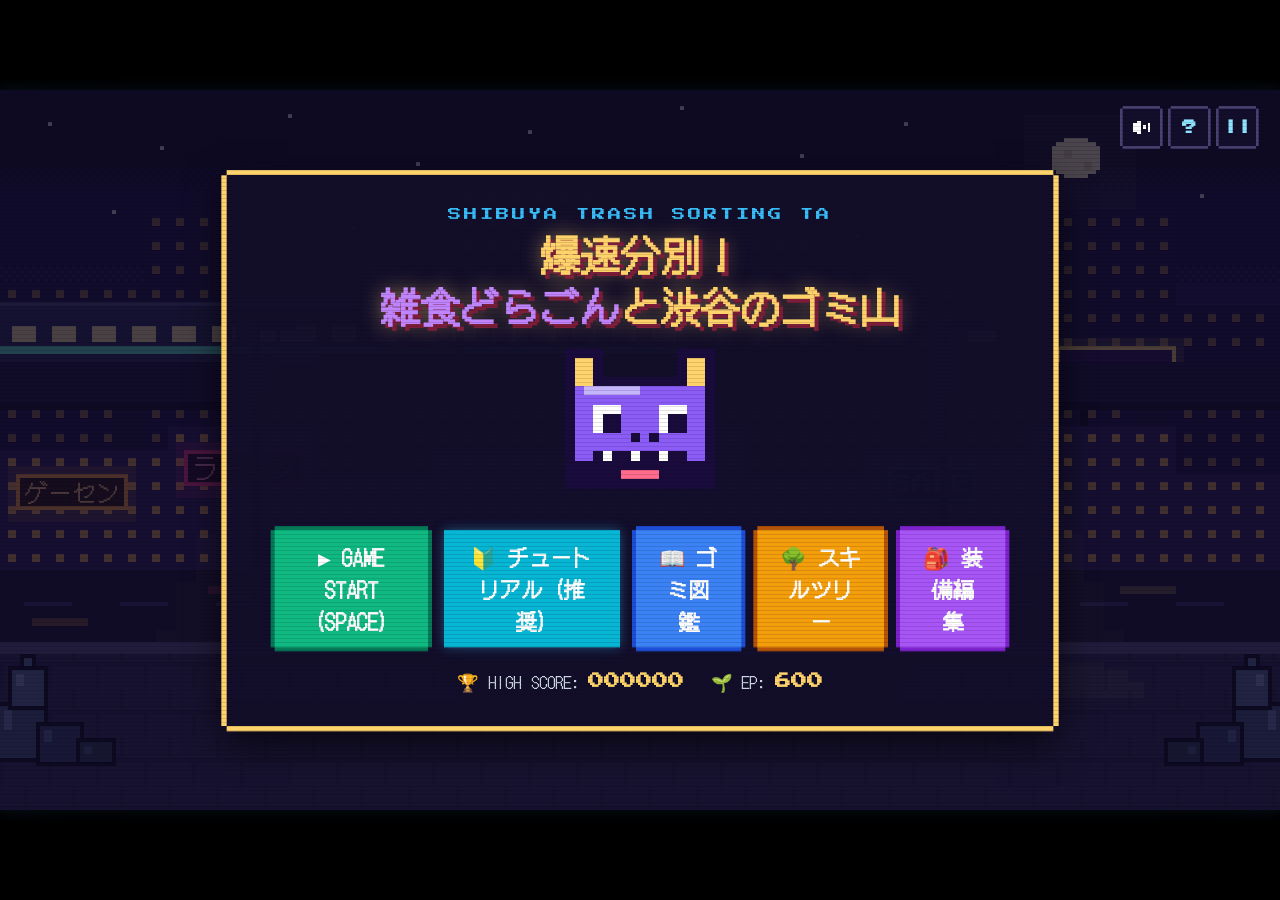
<file: index.html>
<!doctype html>
<html lang="ja">
<head>
  <meta charset="utf-8">
  <meta name="viewport" content="width=device-width, initial-scale=1.0, maximum-scale=1.0, user-scalable=no">
  <title>爆速分別！雑食どらごんと渋谷のゴミ山 - SHIBUYA GOMI TA</title>
  <link rel="preconnect" href="https://fonts.googleapis.com">
  <link rel="preconnect" href="https://fonts.gstatic.com" crossorigin>
  <link href="https://fonts.googleapis.com/css2?family=DotGothic16&family=Press+Start+2P&display=swap" rel="stylesheet">
  <link rel="stylesheet" href="style.css?v=20261114_score_cd">
  <link rel="stylesheet" href="zukan_extra.css?v=20261114_score_cd">
</head>
<body>
  <div id="game-wrapper">
    <div id="game-cabinet">
      <!-- 1. 背景SVG（Wide.dc.htmlの渋谷夜景・高架電車・ネオン看板） -->
      <svg id="city-bg" viewBox="0 0 320 180" shape-rendering="crispEdges" aria-hidden="true">
        <defs>
          <pattern id="winB" width="6" height="6" patternUnits="userSpaceOnUse"><rect x="2" y="2" width="2" height="2" fill="#f2c14e" opacity="0.5"/></pattern>
          <pattern id="winF" width="6" height="6" patternUnits="userSpaceOnUse"><rect x="2" y="2" width="2" height="2" fill="#ffb454" opacity="0.85"/></pattern>
          <pattern id="winT" width="10" height="14" patternUnits="userSpaceOnUse"><rect x="3" y="3" width="6" height="4" fill="#ffe9a8"/></pattern>
          <pattern id="brick" width="12" height="12" patternUnits="userSpaceOnUse">
            <rect x="0" y="11" width="12" height="1" fill="#2a2446"/><rect x="0" y="0" width="1" height="6" fill="#2a2446"/><rect x="6" y="6" width="1" height="6" fill="#2a2446"/>
          </pattern>
          <pattern id="d1" width="2" height="2" patternUnits="userSpaceOnUse"><rect x="0" y="0" width="1" height="1" fill="#17103a"/><rect x="1" y="1" width="1" height="1" fill="#17103a"/></pattern>
          <pattern id="d2" width="2" height="2" patternUnits="userSpaceOnUse"><rect x="0" y="0" width="1" height="1" fill="#231650"/><rect x="1" y="1" width="1" height="1" fill="#231650"/></pattern>
          <pattern id="d3" width="2" height="2" patternUnits="userSpaceOnUse"><rect x="0" y="0" width="1" height="1" fill="#3a1c5c"/><rect x="1" y="1" width="1" height="1" fill="#3a1c5c"/></pattern>
          <pattern id="d4" width="2" height="2" patternUnits="userSpaceOnUse"><rect x="0" y="0" width="1" height="1" fill="#5e2a66"/><rect x="1" y="1" width="1" height="1" fill="#5e2a66"/></pattern>
          <pattern id="d5" width="2" height="2" patternUnits="userSpaceOnUse"><rect x="0" y="0" width="1" height="1" fill="#8c3a68"/><rect x="1" y="1" width="1" height="1" fill="#8c3a68"/></pattern>
          <g id="pile">
            <rect x="-1" y="189" width="13" height="15" fill="#0a0818"/>
            <rect x="0" y="190" width="11" height="13" fill="#44577d"/><rect x="1" y="191" width="2" height="5" fill="#6b83b3"/>
            <rect x="4" y="187" width="3" height="3" fill="#0a0818"/><rect x="5" y="188" width="1" height="2" fill="#44577d"/>
            <rect x="9" y="194" width="12" height="11" fill="#0a0818"/>
            <rect x="10" y="195" width="10" height="9" fill="#36456a"/><rect x="11" y="196" width="2" height="3" fill="#566d9c"/>
            <rect x="2" y="180" width="10" height="11" fill="#0a0818"/>
            <rect x="3" y="181" width="8" height="9" fill="#5a6fa0"/><rect x="4" y="182" width="2" height="3" fill="#8aa0cf"/>
            <rect x="5" y="177" width="4" height="4" fill="#0a0818"/><rect x="6" y="178" width="2" height="2" fill="#5a6fa0"/>
            <rect x="19" y="198" width="10" height="7" fill="#0a0818"/>
            <rect x="20" y="199" width="8" height="5" fill="#2f3b58"/><rect x="21" y="200" width="2" height="2" fill="#4a5c85"/>
          </g>
          <g id="lamp">
            <rect x="-1" y="60" width="2" height="81" fill="#0a0818"/>
            <rect x="-1" y="58" width="11" height="2" fill="#0a0818"/>
            <rect x="6" y="60" width="7" height="3" fill="#ffe9a8"/>
            <g fill="#ffe9a8" opacity="0.06">
              <rect x="5" y="63" width="10" height="12"/><rect x="0" y="75" width="20" height="12"/><rect x="-5" y="87" width="30" height="12"/>
              <rect x="-10" y="99" width="40" height="12"/><rect x="-15" y="111" width="50" height="12"/><rect x="-20" y="123" width="60" height="12"/>
              <rect x="-25" y="135" width="70" height="6"/>
            </g>
          </g>
          <g id="pool">
            <g fill="#ffe9a8" opacity="0.09"><rect x="-10" y="143" width="40" height="2"/><rect x="-16" y="145" width="52" height="3"/><rect x="-20" y="148" width="60" height="4"/></g>
          </g>
        </defs>

        <!-- 空 -->
        <rect x="0" y="0" width="320" height="24" fill="#0e0a24"/>
        <rect x="0" y="20" width="320" height="4" fill="url(#d1)"/>
        <rect x="0" y="24" width="320" height="24" fill="#17103a"/>
        <rect x="0" y="44" width="320" height="4" fill="url(#d2)"/>
        <rect x="0" y="48" width="320" height="24" fill="#231650"/>
        <rect x="0" y="68" width="320" height="4" fill="url(#d3)"/>
        <rect x="0" y="72" width="320" height="24" fill="#3a1c5c"/>
        <rect x="0" y="92" width="320" height="4" fill="url(#d4)"/>
        <rect x="0" y="96" width="320" height="14" fill="#5e2a66"/>
        <rect x="0" y="106" width="320" height="4" fill="url(#d5)"/>
        <rect x="0" y="110" width="320" height="12" fill="#8c3a68"/>
        <!-- 雲 -->
        <g fill="#c4507a" opacity="0.45">
          <rect x="20" y="100" width="46" height="2"/><rect x="30" y="102" width="30" height="2"/>
          <rect x="150" y="96" width="60" height="2"/><rect x="166" y="98" width="34" height="2"/>
          <rect x="250" y="102" width="44" height="2"/>
        </g>
        <!-- 星 -->
        <g fill="#ffffff" opacity="0.85">
          <rect x="12" y="8" width="1" height="1"/><rect x="40" y="14" width="1" height="1"/><rect x="72" y="6" width="1" height="1"/>
          <rect x="104" y="18" width="1" height="1"/><rect x="132" y="10" width="1" height="1"/><rect x="170" y="4" width="1" height="1"/>
          <rect x="200" y="16" width="1" height="1"/><rect x="226" y="8" width="1" height="1"/><rect x="300" y="26" width="1" height="1"/>
          <rect x="28" y="30" width="1" height="1"/><rect x="88" y="34" width="1" height="1"/><rect x="150" y="30" width="1" height="1"/>
          <rect x="214" y="36" width="1" height="1"/><rect x="262" y="40" width="1" height="1"/><rect x="58" y="44" width="1" height="1"/>
        </g>
        <!-- 月 -->
        <rect x="256" y="6" width="28" height="28" fill="#fff3c4" opacity="0.05"/>
        <g fill="#fff3c4">
          <rect x="266" y="12" width="6" height="1"/><rect x="264" y="13" width="10" height="1"/>
          <rect x="263" y="14" width="12" height="6"/><rect x="264" y="20" width="10" height="1"/><rect x="266" y="21" width="6" height="1"/>
        </g>
        <rect x="266" y="15" width="2" height="2" fill="#e7d9a1"/><rect x="271" y="18" width="2" height="2" fill="#e7d9a1"/>

        <!-- 遠景のビル -->
        <g fill="#1b1340">
          <rect x="0" y="48" width="36" height="72"/><rect x="36" y="30" width="24" height="90"/><rect x="60" y="60" width="30" height="60"/>
          <rect x="90" y="42" width="24" height="78"/><rect x="114" y="24" width="36" height="96"/><rect x="150" y="54" width="30" height="66"/>
          <rect x="180" y="36" width="24" height="84"/><rect x="204" y="48" width="36" height="72"/><rect x="240" y="66" width="24" height="54"/>
          <rect x="264" y="30" width="30" height="90"/><rect x="294" y="54" width="30" height="66"/>
        </g>
        <g fill="url(#winB)">
          <rect x="0" y="48" width="36" height="72"/><rect x="36" y="30" width="24" height="90"/><rect x="60" y="60" width="30" height="60"/>
          <rect x="90" y="42" width="24" height="78"/><rect x="114" y="24" width="36" height="96"/><rect x="150" y="54" width="30" height="66"/>
          <rect x="180" y="36" width="24" height="84"/><rect x="204" y="48" width="36" height="72"/><rect x="240" y="66" width="24" height="54"/>
          <rect x="264" y="30" width="30" height="90"/><rect x="294" y="54" width="30" height="66"/>
        </g>

        <!-- 屋上看板 SHIBUYA -->
        <rect x="270" y="76" width="2" height="8" fill="#0a0818"/><rect x="284" y="76" width="2" height="8" fill="#0a0818"/>
        <rect x="262" y="62" width="34" height="18" fill="#ffd36b" opacity="0.14"/>
        <rect x="264" y="64" width="30" height="13" fill="#ffd36b"/><rect x="265" y="65" width="28" height="11" fill="#2a1250"/>
        <text x="279" y="73.4" text-anchor="middle" font-size="5" fill="#ffd36b" font-family="'Press Start 2P', 'DotGothic16', sans-serif">SHIBUYA</text>

        <!-- 高架線と電車 -->
        <rect x="0" y="68" width="320" height="12" fill="#1a1436"/>
        <rect x="0" y="78" width="320" height="2" fill="#0e0a24"/>
        <rect x="28" y="80" width="8" height="40" fill="#1a1436"/><rect x="92" y="80" width="8" height="40" fill="#1a1436"/>
        <rect x="156" y="80" width="8" height="40" fill="#1a1436"/><rect x="220" y="80" width="8" height="40" fill="#1a1436"/>
        <rect x="284" y="80" width="8" height="40" fill="#1a1436"/>
        <g style="animation:train 18s linear infinite">
          <g fill="#2c2a58">
            <rect x="0" y="54" width="56" height="14"/><rect x="58" y="54" width="56" height="14"/><rect x="116" y="54" width="56" height="14"/>
          </g>
          <g fill="#4a4780"><rect x="0" y="53" width="56" height="1"/><rect x="58" y="53" width="56" height="1"/><rect x="116" y="53" width="56" height="1"/></g>
          <g fill="url(#winT)">
            <rect x="0" y="54" width="56" height="14"/><rect x="58" y="54" width="56" height="14"/><rect x="116" y="54" width="56" height="14"/>
          </g>
          <g fill="#5eead4"><rect x="0" y="64" width="56" height="2"/><rect x="58" y="64" width="56" height="2"/><rect x="116" y="64" width="56" height="2"/></g>
        </g>

        <!-- 近景のビル -->
        <g fill="#2e1f5c">
          <rect x="0" y="90" width="42" height="32"/><rect x="42" y="84" width="36" height="38"/><rect x="78" y="96" width="30" height="26"/>
          <rect x="108" y="90" width="42" height="32"/><rect x="150" y="84" width="36" height="38"/><rect x="186" y="96" width="30" height="26"/>
          <rect x="216" y="90" width="42" height="32"/><rect x="258" y="84" width="36" height="38"/><rect x="294" y="96" width="30" height="26"/>
        </g>
        <g fill="url(#winF)">
          <rect x="0" y="90" width="42" height="32"/><rect x="42" y="84" width="36" height="38"/><rect x="78" y="96" width="30" height="26"/>
          <rect x="108" y="90" width="42" height="32"/><rect x="150" y="84" width="36" height="38"/><rect x="186" y="96" width="30" height="26"/>
          <rect x="216" y="90" width="42" height="32"/><rect x="258" y="84" width="36" height="38"/><rect x="294" y="96" width="30" height="26"/>
        </g>

        <!-- ネオン看板（ゲーセン、ラーメン、24H、SALE） -->
        <rect x="2" y="94" width="32" height="14" fill="#ffa03f" opacity="0.2"/>
        <rect x="4" y="96" width="28" height="9" fill="#ffa03f"/><rect x="5" y="97" width="26" height="7" fill="#2a1408"/>
        <text x="18" y="103" text-anchor="middle" font-size="6" fill="#ffc27a" font-family="'DotGothic16', sans-serif">ゲーセン</text>
        <rect x="44" y="88" width="34" height="14" fill="#ff3d8b" opacity="0.22"/>
        <rect x="46" y="90" width="30" height="9" fill="#ff3d8b"/><rect x="47" y="91" width="28" height="7" fill="#2a0a28"/>
        <text x="61" y="97" text-anchor="middle" font-size="6.5" fill="#ff8fc0" font-family="'DotGothic16', sans-serif">ラーメン</text>
        <rect x="154" y="82" width="22" height="14" fill="#6dff9b" opacity="0.2"/>
        <rect x="156" y="84" width="18" height="9" fill="#6dff9b"/><rect x="157" y="85" width="16" height="7" fill="#06281a"/>
        <text x="165" y="91" text-anchor="middle" font-size="5.5" fill="#6dff9b" font-family="'Press Start 2P', sans-serif">24H</text>
        <rect x="220" y="92" width="26" height="14" fill="#3ff0ff" opacity="0.2"/>
        <rect x="222" y="94" width="22" height="9" fill="#3ff0ff"/><rect x="223" y="95" width="20" height="7" fill="#06242a"/>
        <text x="233" y="101" text-anchor="middle" font-size="5" fill="#3ff0ff" font-family="'Press Start 2P', sans-serif">SALE</text>

        <!-- 道路 -->
        <rect x="0" y="120" width="320" height="18" fill="#181330"/>
        <g fill="#3a3366">
          <rect x="6" y="128" width="12" height="1"/><rect x="30" y="128" width="12" height="1"/><rect x="54" y="128" width="12" height="1"/>
          <rect x="78" y="128" width="12" height="1"/><rect x="102" y="128" width="12" height="1"/><rect x="126" y="128" width="12" height="1"/>
          <rect x="150" y="128" width="12" height="1"/><rect x="174" y="128" width="12" height="1"/><rect x="198" y="128" width="12" height="1"/>
          <rect x="222" y="128" width="12" height="1"/><rect x="246" y="128" width="12" height="1"/><rect x="270" y="128" width="12" height="1"/>
          <rect x="294" y="128" width="12" height="1"/>
        </g>
        <!-- 路面のネオン反射 -->
        <rect x="52" y="124" width="16" height="2" fill="#ff3d8b" opacity="0.4"/><rect x="55" y="126" width="10" height="1" fill="#ff3d8b" opacity="0.25"/>
        <rect x="160" y="124" width="12" height="2" fill="#6dff9b" opacity="0.4"/><rect x="226" y="132" width="14" height="2" fill="#3ff0ff" opacity="0.4"/>
        <rect x="8" y="132" width="14" height="2" fill="#ffa03f" opacity="0.4"/><rect x="104" y="133" width="18" height="2" fill="#ffd36b" opacity="0.3"/>
        <rect x="280" y="124" width="14" height="2" fill="#ffd36b" opacity="0.35"/>

        <!-- 街灯 -->
        <use href="#lamp" transform="translate(64 0)"/>
        <use href="#lamp" transform="translate(236 0)"/>

        <!-- 歩道 -->
        <rect x="0" y="138" width="320" height="3" fill="#5b5380"/>
        <rect x="0" y="141" width="320" height="39" fill="#342d55"/>
        <rect x="0" y="141" width="320" height="39" fill="url(#brick)"/>
        <use href="#pool" transform="translate(74 0)"/>
        <use href="#pool" transform="translate(246 0)"/>

        <!-- ゴミ山 -->
        <use href="#pile" transform="translate(0 -36)"/>
        <use href="#pile" transform="translate(320 -36) scale(-1 1)"/>
      </svg>

      <!-- 走査線（CRTフィルター） -->
      <div class="crt-lines"></div>

      <!-- システム・音声・ヘルプ・ポーズナビ -->
      <div class="top-nav-bar">
        <button id="sound-toggle" class="pixel-icon-btn" title="サウンド切替 [M]">
          <img src="assets/sprites/png/icon_sound@4x.png" alt="音" class="pixel-icon-img">
        </button>
        <button id="help-btn" class="pixel-icon-btn" title="あそびかた [H]">
          <span class="pixel-icon-glyph">?</span>
        </button>
        <button id="pause-btn" class="pixel-icon-btn" title="ポーズ [P / ESC]">
          <span class="pixel-icon-glyph">||</span>
        </button>
      </div>

      <!-- ================= 画面1: タイトル画面 ================= -->
      <div id="title-screen" class="view-screen">
        <div class="title-hero-box">
          <div class="sub-pixel-tag">SHIBUYA TRASH SORTING TA</div>
          <h1 class="main-pixel-logo">爆速分別！<br><span style="color:#c084fc;">雑食どらごん</span>と渋谷のゴミ山</h1>
          <div class="title-dragon-anim">
            <img src="assets/sprites/png/dragon_zasshoku@4x.png" alt="雑食どらごん" class="title-dragon-pixel">
          </div>
          <div class="title-action-buttons">
            <button id="start-btn" class="pixel-btn pixel-btn-green">▶ GAME START (SPACE)</button>
            <button id="tutorial-btn" class="pixel-btn pixel-btn-cyan">🔰 チュートリアル</button>
            <button id="zukan-btn" class="pixel-btn pixel-btn-blue">📖 ゴミ図鑑</button>
            <button id="shop-btn" class="pixel-btn pixel-btn-yellow">🌳 スキルツリー</button>
            <button id="equip-btn" class="pixel-btn pixel-btn-purple">🎒 装備編集</button>
          </div>
          <div class="title-stats-footer">
            <span>🏆 HIGH SCORE: <strong id="title-high-score">000000</strong></span>
            <span>🌱 EP: <strong id="title-points">0</strong></span>
          </div>
        </div>
      </div>

      <!-- ================= 画面2: メインゲーム画面 ================= -->
      <div id="game-screen" class="view-screen hidden">
        <!-- 上部：30ブロックタイマーバー -->
        <div class="timer-blocks-bar" id="timer-blocks-container" aria-label="残り時間">
          <!-- 30個のブロックがJSで生成・点滅 -->
        </div>

        <!-- 左上：ドットライフ -->
        <div class="hud-lives-wrap" id="hud-lives" aria-label="残機">
          <!-- JSでドットハートを生成 -->
        </div>

        <!-- 左上：パッシブスキル・レリック枠（スキルツリーでスロット解放） -->
        <div class="relic-row" id="relic-row">
          <!-- JSで動的生成 -->
        </div>

        <!-- レリック説明ツールチップ（ホバーで表示） -->
        <div id="relic-tooltip" class="relic-tooltip-box hidden">
          <div id="tooltip-title" class="tooltip-title">回収員の腕章</div>
          <div id="tooltip-desc" class="tooltip-desc">コンボ3回ごとにスコア+50。ミスでリセット。</div>
        </div>

        <!-- 中央上：エリア階層表示 -->
        <div class="area-indicator">
          <div class="floor-text" id="floor-text">FLOOR 1 / 5</div>
          <div class="area-name" id="area-name">渋谷センター街</div>
          <div class="area-dots" id="area-dots">
            <div class="area-dot active"></div>
            <div class="area-dot"></div>
            <div class="area-dot"></div>
            <div class="area-dot"></div>
            <div class="area-dot"></div>
          </div>
        </div>

        <!-- 右上：スコア＆NEXTプレビュー -->
        <div class="hud-score-panel">
          <div class="hud-score-row">
            <div class="hud-moon-box" title="渋谷の月">
              <svg viewBox="0 0 10 10" shape-rendering="crispEdges" class="hud-moon-svg">
                <rect x="2" y="1" width="6" height="8" fill="#fff3c4"/>
                <rect x="1" y="2" width="8" height="6" fill="#fff3c4"/>
                <rect x="3" y="3" width="2" height="2" fill="#e7d9a1"/>
              </svg>
            </div>
            <div class="score-data-col">
              <div class="score-label">SCORE</div>
              <div class="score-digits" id="hud-score">000000</div>
            </div>
          </div>
          <div class="next-label">NEXT</div>
          <div class="next-queue" id="next-queue">
            <div class="next-box">?</div>
            <div class="next-box">?</div>
            <div class="next-box">?</div>
          </div>
        </div>

        <!-- チュートリアル案内バナー（チュートリアル時のみ表示） -->
        <div id="tutorial-banner" class="tutorial-banner hidden">
          <div class="tutorial-banner-content">
            <span class="tutorial-badge">🔰 チュートリアル</span>
            <span id="tutorial-step-text" class="tutorial-step-text">バナナの皮は「可燃ごみ」！ [Q] を押してみよう！</span>
          </div>
          <button id="tutorial-skip-btn" class="tutorial-skip-btn" title="チュートリアルを終了してタイトルへ">スキップ ✕</button>
        </div>

        <!-- ステージ開始カウントダウンオーバーレイ（特大迫力演出） -->
        <div id="countdown-overlay" class="countdown-overlay hidden">
          <div class="countdown-stage-banner" id="countdown-stage-banner">STAGE 1: スクランブル交差点</div>
          <div class="countdown-main-num" id="countdown-main-num">3</div>
        </div>

        <!-- 中央：出現ゴミステージ -->
        <div class="trash-stage">
          <!-- 光背エフェクト -->
          <svg class="glow-pixel-bg" viewBox="0 0 25 25" shape-rendering="crispEdges">
            <g fill="#ffd36b" opacity="0.08"><rect x="3" y="1" width="19" height="23"/><rect x="1" y="3" width="23" height="19"/></g>
            <g fill="#ffd36b" opacity="0.12"><rect x="5" y="3" width="15" height="19"/><rect x="3" y="5" width="19" height="15"/></g>
            <g fill="#ffd36b" opacity="0.16"><rect x="7" y="5" width="11" height="15"/><rect x="5" y="7" width="15" height="11"/></g>
          </svg>

          <!-- ゴミ本体 -->
          <div class="trash-item-box" id="trash-item-box">
            <div id="item-icon" class="trash-icon-emoji">📜</div>
          </div>

          <!-- ゴミ名プレート -->
          <div class="trash-name-badge" id="item-name">写真フィルム（ネガ）</div>
          <div class="trash-meta-row">
            <span class="trash-state-chip" id="item-condition">通常状態</span>
            <span class="trash-tier-text" id="item-tier-badge">TIER 1 / 100PT</span>
          </div>

          <!-- スコア・コンボ・ミス表示（別位置で表示） -->
          <div id="feedback-popup" class="score-popup hidden">+100</div>
          <div id="combo-popup" class="combo-banner hidden">3 COMBO!</div>
          <div id="miss-popup" class="miss-popup-banner hidden">MISS!</div>
        </div>

        <!-- 下部歩道：分別ステーション（5つのゴミ箱） -->
        <div class="sorting-station">
          <!-- 1. 可燃ごみ [Q] -->
          <button type="button" class="station-bin-btn" data-category="burnable" aria-label="可燃ごみ">
            <span class="station-key">Q</span>
            <img src="assets/sprites/png/bin_kanen_red@4x.png" alt="可燃ごみ箱" class="bin-sprite-img">
            <div class="bin-label-plate bin-plate-burn">可燃ごみ</div>
          </button>

          <!-- 2. 不燃ごみ [W] -->
          <button type="button" class="station-bin-btn" data-category="unburnable" aria-label="不燃ごみ">
            <span class="station-key">W</span>
            <img src="assets/sprites/png/bin_funen_blue@4x.png" alt="不燃ごみ箱" class="bin-sprite-img">
            <div class="bin-label-plate bin-plate-unburn">不燃ごみ</div>
          </button>

          <!-- 3. 資源ごみ [E] -->
          <button type="button" class="station-bin-btn" data-category="resource" aria-label="資源ごみ">
            <span class="station-key">E</span>
            <img src="assets/sprites/png/bin_shigen_green@4x.png" alt="資源ごみ箱" class="bin-sprite-img">
            <div class="bin-label-plate bin-plate-resource">資源ごみ</div>
          </button>

          <!-- 4. 粗大ごみ [R] -->
          <button type="button" class="station-bin-btn" data-category="oversized" aria-label="粗大ごみ">
            <span class="station-key">R</span>
            <img src="assets/sprites/png/bin_sodai_crate@4x.png" alt="粗大ごみ箱" class="bin-sprite-img">
            <div class="bin-label-plate bin-plate-oversized">粗大ごみ</div>
          </button>

          <!-- 5. 雑食どらごん [5 / SPACE] -->
          <button type="button" class="station-bin-btn dragon-station-btn" data-category="dragon" aria-label="雑食どらごん">
            <span class="station-key">5 / SPACE</span>
            <div class="dragon-btn-content">
              <img src="assets/sprites/png/dragon_zasshoku@4x.png" alt="雑食どらごん" class="station-dragon-img">
              <div class="dragon-plate-box">
                <div class="dragon-plate-title">雑食どらごん</div>
                <div class="dragon-plate-sub">収集不可・家電・危険物</div>
              </div>
            </div>
          </button>
        </div>
      </div>

      <!-- ================= 画面3: リザルト画面 ================= -->
      <div id="result-screen" class="view-screen hidden">
        <div class="pixel-result-dialog">
          <h2 id="result-title" class="result-headline">GAME OVER</h2>
          <div id="death-cause" class="result-cause-box">
            テレビを可燃ごみに突っ込んで渋谷が焦土と化した！
          </div>
          <div class="result-metrics-grid">
            <div class="metric-card">
              <div class="metric-label">FINAL SCORE</div>
              <div id="result-score" class="metric-val">000000</div>
            </div>
            <div class="metric-card">
              <div class="metric-label">MAX COMBO</div>
              <div id="result-max-combo" class="metric-val">0</div>
            </div>
            <div class="metric-card" style="grid-column: span 2;">
              <div class="metric-label">EARNED ECO POINTS</div>
              <div id="result-earned-points" class="metric-val" style="color:#fbbf24;">+0 EP</div>
            </div>
          </div>
          <div class="result-actions">
            <button id="result-lesson-btn" class="pixel-btn pixel-btn-orange hidden">📝 ミスの答え合わせ</button>
            <div class="result-sub-actions">
              <button id="retry-btn" class="pixel-btn pixel-btn-green">もう一度あそぶ</button>
              <button id="share-btn" class="pixel-btn pixel-btn-blue">𝕏 結果をポスト</button>
              <button id="result-zukan-btn" class="pixel-btn pixel-btn-purple">📖 図鑑で復習</button>
              <button id="title-btn" class="pixel-btn pixel-btn-yellow">タイトルへ</button>
            </div>
          </div>
        </div>
      </div>

      <!-- ================= モーダル: ミス答え合わせ ================= -->
      <div id="lesson-modal" class="pixel-modal hidden">
        <div class="pixel-modal-frame" style="max-width:540px;">
          <div class="modal-top-bar">
            <span class="modal-heading" style="color:#ffd36b;">📝 ミスしたゴミの答え合わせ</span>
            <button class="pixel-close-btn modal-close">✕</button>
          </div>
          <div id="lesson-modal-body" class="lesson-modal-body" style="padding: 16px;">
            <div id="death-lesson" class="lesson-box" style="margin: 0;"></div>
            <div style="margin-top: 12px; text-align: center;">
              <button class="pixel-btn pixel-btn-yellow modal-close" style="min-width: 140px;">閉じる</button>
            </div>
          </div>
        </div>
      </div>

      <!-- ================= モーダル: 装備編集 ================= -->
      <div id="equip-modal" class="pixel-modal hidden">
        <div class="pixel-modal-frame" style="max-width:520px;">
          <div class="modal-top-bar">
            <span class="modal-heading" style="color:#a78bfa;">🎒 装備編集（レリック）</span>
            <button class="pixel-close-btn modal-close">✕</button>
          </div>
          <div id="equip-modal-body" class="equip-modal-body">
            <!-- JSで動的生成 -->
          </div>
        </div>
      </div>

      <!-- ================= モーダル: ゴミ図鑑 ================= -->
      <div id="zukan-modal" class="pixel-modal hidden">
        <div class="pixel-modal-frame">
          <div class="modal-top-bar">
            <span class="modal-heading">📖 渋谷区ゴミ図鑑</span>
            <button class="pixel-close-btn modal-close">✕</button>
          </div>
          <div class="zukan-sub-header">
            <div class="zukan-achieve-bar">
              <span>図鑑達成率: <strong id="zukan-progress-num">0 / 226 (0.0%)</strong></span>
              <div class="achieve-track"><div id="zukan-progress-fill" class="achieve-fill"></div></div>
            </div>
            <input type="text" id="zukan-search-input" placeholder="🔍 ゴミ名や出し方を検索..." autocomplete="off">
            <div class="zukan-tabs-row">
              <button class="filter-chip active" data-cat="all">すべて</button>
              <button class="filter-chip" data-cat="burnable">🔥 可燃</button>
              <button class="filter-chip" data-cat="unburnable">🪨 不燃</button>
              <button class="filter-chip" data-cat="resource">♻️ 資源</button>
              <button class="filter-chip" data-cat="oversized">📦 粗大</button>
              <button class="filter-chip" data-cat="dragon">🐲 どらごん</button>
              <button class="filter-chip" data-cat="weak">⚠️ 苦手</button>
              <button class="filter-chip" data-cat="unseen">❓ 未遭遇</button>
            </div>
          </div>
          <div id="zukan-list" class="zukan-scroll-body">
            <!-- JSで動的生成 -->
          </div>
        </div>
      </div>

      <!-- ================= モーダル: スキルツリー（渋谷路線図） ================= -->
      <div id="tree-modal" class="pixel-modal hidden">
        <div class="pixel-modal-frame skill-lines-frame">
          <!-- 上部ヘッダー -->
          <div class="skill-header">
            <div>
              <div class="skill-sub">SKILL LINES</div>
              <h1 class="skill-title">スキルツリー</h1>
            </div>
            <div class="skill-ep-stat">所持EP <b id="tree-current-ep">0</b></div>
            <div class="skill-prog-stat">開通 <b id="subway-progress-stat">0</b> / <span id="subway-total-stat">36</span></div>
            <button class="pixel-close-btn modal-close">✕</button>
          </div>

          <!-- メインレイアウト（左：SVG路線図マップ、右：詳細aside） -->
          <div class="skill-main">
            <div class="skill-map-container" id="skill-map-container">
              <svg id="skill-tree-svg" viewBox="0 0 880 470"></svg>
            </div>
            <aside class="skill-aside">
              <div class="skill-aside-top">
                <div class="skill-aside-ic" id="skill-inspect-ic"></div>
                <div class="skill-aside-nm" id="skill-inspect-nm">駅を選択</div>
              </div>
              <div class="skill-aside-ds" id="skill-inspect-ds">路線図上のノードをクリックすると、効果の確認やEPによる開通ができます。</div>
              <div class="skill-aside-pre" id="skill-inspect-pre"></div>
              <div class="skill-aside-bot">
                <span id="skill-inspect-cost-preview"></span>
                <button id="skill-buy-btn" disabled>発車</button>
                <button id="skill-reset-btn" title="全スキルをリセット（50EP消費）">振り直し (50EP)</button>
              </div>
              <div class="skill-legend">
                <span><i style="border-color:#aaa;background:#aaa"></i>開通済</span>
                <span><i style="border-color:#e8b04a"></i>開通可</span>
                <span><i style="border-color:#2f2d52"></i>未到達</span>
              </div>
            </aside>
          </div>
        </div>
        <!-- スキル振り直し確認モーダル（カスタムUI） -->
        <div id="tree-reset-modal" class="skill-confirm-overlay hidden">
          <div class="skill-confirm-box">
            <div class="corner-tl"></div><div class="corner-tr"></div>
            <div class="corner-bl"></div><div class="corner-br"></div>
            <div class="skill-confirm-badge">!</div>
            <div class="skill-confirm-text">
              50EPを消費して、<br>
              スキルツリーのすべての進捗をリセットし、<br>
              使用したEP (<span id="reset-refund-amount">0</span> EP) を払い戻します。<br>
              よろしいですか？
            </div>
            <div class="skill-confirm-btn-row">
              <button id="reset-cancel-btn" class="skill-confirm-btn cancel">いいえ</button>
              <button id="reset-ok-btn" class="skill-confirm-btn ok">はい</button>
            </div>
          </div>
        </div>
      </div>

      <!-- ================= モーダル: チュートリアル詳細解説（ステージ・EP・スキル） ================= -->
      <div id="tutorial-guide-modal" class="pixel-modal hidden">
        <div class="pixel-modal-frame" style="max-width: 560px;">
          <div class="modal-top-bar">
            <span id="tutorial-guide-heading" class="modal-heading" style="color:#38bdf8;">🔰 ステージ・お宝・スキルツリー</span>
          </div>
          <div id="tutorial-guide-body" class="tutorial-modal-card">
            <!-- JSでステップごとにコンテンツを動的生成 -->
          </div>
        </div>
      </div>

      <!-- ================= モーダル: レリック獲得ドラフト / 固有獲得 ================= -->
      <div id="relic-draft-modal" class="pixel-modal hidden">
        <div class="pixel-modal-frame relic-draft-frame">
          <div class="modal-top-bar">
            <span id="relic-modal-title" class="modal-heading" style="color:#5eead4;">🎉 お宝レリックを獲得！</span>
          </div>
          <div class="relic-draft-body">
            <p id="relic-modal-sub" class="relic-draft-sub">渋谷の清掃活動で役立つ特殊パッシブアイテムを獲得できます（スロットに装備）</p>
            <div id="relic-draft-cards" class="relic-draft-cards-row">
              <!-- JSで2〜3枚のカードを生成 -->
            </div>
          </div>
        </div>
      </div>

      <!-- ================= モーダル: ポーズ画面 ================= -->
      <div id="pause-modal" class="pixel-modal hidden">
        <div class="pixel-modal-frame pause-modal-frame">
          <div class="modal-top-bar">
            <span class="modal-heading">⏸️ PAUSE（一時停止）</span>
            <button class="pixel-close-btn modal-close">✕</button>
          </div>
          <div class="pause-content-body">
            <div class="pause-stats-summary">
              <div>エリア: <strong id="pause-floor" style="color:#5eead4;">FLOOR 1</strong></div>
              <div>スコア: <strong id="pause-score" style="color:#ffd36b;">000000</strong></div>
            </div>
            <div class="pause-actions-list">
              <button id="resume-btn" class="pixel-btn pixel-btn-green">▶ ゲーム再開 (P / ESC)</button>
              <button id="pause-sound-btn" class="pixel-btn pixel-btn-blue">🔊 サウンド切替</button>
              <button id="pause-retry-btn" class="pixel-btn pixel-btn-purple">🔄 最初からやり直す</button>
              <button id="pause-title-btn" class="pixel-btn pixel-btn-yellow">🏠 タイトル画面へ戻る</button>
            </div>
          </div>
        </div>
      </div>

      <!-- ================= モーダル: ヘルプ（あそびかた） ================= -->
      <div id="help-modal" class="pixel-modal hidden">
        <div class="pixel-modal-frame" style="max-height: 480px;">
          <div class="modal-top-bar">
            <span class="modal-heading">❓ あそびかた・システム解説</span>
            <button class="pixel-close-btn modal-close">✕</button>
          </div>
          <div class="help-content-body" style="font-size: 13px; line-height: 1.6; text-align: left; padding: 10px;">
            <h4 style="color:#5eead4; margin-top:0;">🎯 基本ルール＆操作</h4>
            <p>画面中央に次々と現れる渋谷のゴミを、制限時間内に正しいゴミ箱へ分別してください！<br>
            <strong>[Q] 可燃　[W] 不燃　[E] 資源　[R] 粗大　[Space / 5] どらごん</strong></p>

            <h4 style="color:#c084fc; margin-top:10px;">🐲 雑食どらごん（収集不可・危険物）</h4>
            <p>テレビ・冷蔵庫などの<strong>家電リサイクル品</strong>、消火器・ガソリン・バッテリー等の<strong>危険物</strong>など、「区で収集できないゴミ」はすべて雑食どらごんに食べさせましょう！</p>

            <h4 style="color:#ffd36b; margin-top:10px;">🎁 お宝アイテム（レリック）</h4>
            <p>・<strong>15問正解ごと</strong>に、3つのレリックから1つを選んで装備！<br>
            ・<strong>各ステージ（FLOOR）クリア時</strong>には、そのエリア限定の<strong>「固有アイテム」</strong>を確定GET！<br>
            （左上のスロットに装備され、時間延長やスコアUPなどの特殊効果を発揮します）</p>

            <h4 style="color:#6ee7b7; margin-top:10px;">🌳 スキルツリー（渋谷路線図）</h4>
            <p>分別で手に入れた<strong>EP（エコポイント）</strong>を使って路線図を開通！ライフ増加やスロット拡張など、永続的なパワーアップが可能です。</p>

            <h4 style="color:#f472b6; margin-top:10px;">👑 目指せ全5ステージ制覇（ALL CLEAR）！</h4>
            <p>全5つのフロアを突破して、渋谷の街をゴミの山から救い出しましょう！</p>
          </div>
        </div>
      </div>

    </div>
  </div>

  <!-- スクリプト群 -->
  <script src="items.js?v=wide_11"></script>
  <script src="zukan_official.js?v=zk_1"></script>
  <script src="zukan_lesson.js?v=zk_1"></script>
  <script src="audio.js?v=wide_11"></script>
  <script src="relics.js?v=wide_11"></script>
  <script src="game.js?v=20261114_tooltip_fix"></script>
</body>
</html>
</file>
<file: style.css>
@import url('https://fonts.googleapis.com/css2?family=DotGothic16&family=Press+Start+2P&display=swap');

:root {
  --bg-dark: #070512;
  --panel-bg: #120e2b;
  --pixel-gold: #ffd36b;
  --pixel-blue: #4b9bff;
  --pixel-green: #4ade80;
  --pixel-red: #ff5d73;
  --pixel-purple: #c084fc;
  --pixel-orange: #f59e0b;
}

* {
  box-sizing: border-box;
  margin: 0;
  padding: 0;
  user-select: none;
  -webkit-user-select: none;
  -webkit-tap-highlight-color: transparent;
}

body {
  background-color: var(--bg-dark);
  color: #ffffff;
  font-family: 'DotGothic16', 'Press Start 2P', monospace, sans-serif;
  min-height: 100vh;
  display: flex;
  justify-content: center;
  align-items: center;
  overflow: hidden;
}

/* 16:9 筐体ラッパー（ウィンドウサイズに合わせて自動スケーリング） */
#game-wrapper {
  width: 100vw;
  height: 100vh;
  display: flex;
  justify-content: center;
  align-items: center;
  background: #000;
}

#game-cabinet {
  position: relative;
  width: 960px;
  height: 540px;
  overflow: hidden;
  background: #0e0a24;
  box-shadow: 0 0 60px rgba(0, 0, 0, 0.95), 0 0 10px rgba(75, 155, 255, 0.2);
  transform-origin: center center;
}

/* 背景SVG */
#city-bg {
  position: absolute;
  left: 0;
  top: 0;
  width: 960px;
  height: 540px;
  pointer-events: none;
}

@keyframes train {
  from { transform: translateX(-190px); }
  to { transform: translateX(340px); }
}

/* CRT走査線 */
.crt-lines {
  position: absolute;
  top: 0;
  left: 0;
  width: 100%;
  height: 100%;
  background: repeating-linear-gradient(
    rgba(0, 0, 0, 0.12) 0px,
    rgba(0, 0, 0, 0.12) 1px,
    transparent 1px,
    transparent 3px
  );
  pointer-events: none;
  z-index: 80;
}

/* トップバー（サウンド・ヘルプ・ポーズ：アーケード調正方形アイコンボタン） */
.top-nav-bar {
  position: absolute;
  right: 18px;
  top: 14px;
  display: flex;
  gap: 8px;
  z-index: 70;
}

.pixel-icon-btn {
  width: 28px;
  height: 28px;
  padding: 0;
  background: #120e2b;
  color: #8fe3ff;
  border: none;
  display: flex;
  align-items: center;
  justify-content: center;
  box-shadow: 0 -2px 0 0 #4a4272, 0 2px 0 0 #4a4272, -2px 0 0 0 #4a4272, 2px 0 0 0 #4a4272;
  cursor: pointer;
  transition: all 0.1s;
}

.pixel-icon-btn:hover {
  background: #231b4d;
  color: #ffd36b;
  box-shadow: 0 -2px 0 0 #ffd36b, 0 2px 0 0 #ffd36b, -2px 0 0 0 #ffd36b, 2px 0 0 0 #ffd36b;
}

.pixel-icon-btn:active {
  transform: translateY(1px);
}

.pixel-icon-img {
  width: 16px;
  height: 16px;
  object-fit: contain;
  image-rendering: pixelated;
}

.pixel-icon-btn.muted .pixel-icon-img {
  opacity: 0.3;
  filter: grayscale(1);
}

.pixel-icon-glyph {
  font-family: 'Press Start 2P', monospace;
  font-size: 11px;
  font-weight: bold;
  line-height: 1;
}

/* 共通画面 */
.view-screen {
  position: absolute;
  left: 0;
  top: 0;
  width: 960px;
  height: 540px;
  z-index: 20;
}

.hidden {
  display: none !important;
}

/* ================= タイトル画面 ================= */
#title-screen {
  display: flex;
  justify-content: center;
  align-items: center;
  background: rgba(14, 10, 36, 0.75);
}

.title-hero-box {
  background: rgba(18, 14, 43, 0.95);
  padding: 24px 36px;
  display: flex;
  flex-direction: column;
  align-items: center;
  text-align: center;
  box-shadow: 0 -4px 0 0 #ffd36b, 0 4px 0 0 #ffd36b, -4px 0 0 0 #ffd36b, 4px 0 0 0 #ffd36b, 0 10px 30px rgba(0,0,0,0.8);
  max-width: 620px;
}

.sub-pixel-tag {
  font-family: 'Press Start 2P', monospace;
  font-size: 10px;
  color: #38bdf8;
  letter-spacing: 2px;
  margin-bottom: 6px;
}

.main-pixel-logo {
  font-size: 30px;
  color: #ffd36b;
  text-shadow: 3px 3px 0 #7c1d3a, 0 0 15px rgba(255, 211, 107, 0.5);
  line-height: 1.3;
}

.title-dragon-anim {
  margin: 12px 0;
}

.title-dragon-pixel {
  width: 140px;
  height: auto;
  image-rendering: pixelated;
  animation: dragon-bob 2.2s infinite steps(4);
}

@keyframes dragon-bob {
  0%, 100% { transform: translateY(0); }
  50% { transform: translateY(-8px); }
}

.title-action-buttons {
  display: flex;
  gap: 12px;
  margin: 14px 0 10px;
}

.pixel-btn {
  font-family: 'DotGothic16', monospace;
  font-size: 16px;
  font-weight: bold;
  padding: 8px 16px;
  border: none;
  cursor: pointer;
  box-shadow: 0 -3px 0 0 #000, 0 3px 0 0 #000, -3px 0 0 0 #000, 3px 0 0 0 #000;
  transition: transform 0.05s;
}
.pixel-btn:active {
  transform: translateY(3px);
}

.pixel-btn-green { background: #10b981; color: #fff; box-shadow: 0 -3px 0 0 #047857, 0 3px 0 0 #047857, -3px 0 0 0 #047857, 3px 0 0 0 #047857; }
.pixel-btn-cyan { background: #06b6d4; color: #fff; box-shadow: 0 -3px 0 0 #0891b2, 0 3px 0 0 #0891b2, -3px 0 0 0 #0891b2, 3px 0 0 0 #0891b2; }
.pixel-btn-blue { background: #3b82f6; color: #fff; box-shadow: 0 -3px 0 0 #1d4ed8, 0 3px 0 0 #1d4ed8, -3px 0 0 0 #1d4ed8, 3px 0 0 0 #1d4ed8; }
.pixel-btn-yellow { background: #f59e0b; color: #fff; box-shadow: 0 -3px 0 0 #b45309, 0 3px 0 0 #b45309, -3px 0 0 0 #b45309, 3px 0 0 0 #b45309; }
.pixel-btn-orange { background: #f97316; color: #fff; box-shadow: 0 -3px 0 0 #c2410c, 0 3px 0 0 #c2410c, -3px 0 0 0 #c2410c, 3px 0 0 0 #c2410c; }
.pixel-btn-purple { background: #a855f7; color: #fff; box-shadow: 0 -3px 0 0 #7e22ce, 0 3px 0 0 #7e22ce, -3px 0 0 0 #7e22ce, 3px 0 0 0 #7e22ce; }

.title-stats-footer {
  display: flex;
  gap: 20px;
  font-size: 13px;
  color: #cbd5e1;
  margin-top: 6px;
}
.title-stats-footer strong { color: #ffd36b; font-family: 'Press Start 2P', monospace; font-size: 12px; }

/* ================= ゲーム画面HUD ================= */
/* 上部30ブロックタイマー */
.timer-blocks-bar {
  position: absolute;
  left: 24px;
  right: 24px;
  top: 14px;
  height: 10px;
  display: flex;
  gap: 3px;
  z-index: 30;
}

.timer-block {
  flex: 1;
  height: 10px;
  background: #5eead4;
  box-shadow: 0 0 4px rgba(94, 234, 212, 0.4);
}
.timer-block.off {
  background: #2a2250;
  box-shadow: none;
}
.timer-block.danger {
  background: #ff5d73;
}

/* ライフ */
.hud-lives-wrap {
  position: absolute;
  left: 24px;
  top: 40px;
  display: flex;
  gap: 6px;
  z-index: 30;
}

.pixel-heart {
  width: 34px;
  height: 30px;
}

/* レリック・アイテムスロット枠 */
.relic-row {
  position: absolute;
  left: 24px;
  top: 84px;
  display: flex;
  gap: 8px;
  z-index: 30;
}

.relic-slot {
  width: 38px;
  height: 38px;
  background: #120e2b;
  display: flex;
  align-items: center;
  justify-content: center;
  position: relative;
  cursor: pointer;
  box-shadow: 0 -3px 0 0 #3a3366, 0 3px 0 0 #3a3366, -3px 0 0 0 #3a3366, 3px 0 0 0 #3a3366;
  transition: transform 0.1s;
}

.relic-slot:hover {
  transform: translateY(-2px);
}

.relic-slot.slot-gold {
  box-shadow: 0 -3px 0 0 #ffd36b, 0 3px 0 0 #ffd36b, -3px 0 0 0 #ffd36b, 3px 0 0 0 #ffd36b;
}

.relic-slot.slot-blue {
  box-shadow: 0 -3px 0 0 #38bdf8, 0 3px 0 0 #38bdf8, -3px 0 0 0 #38bdf8, 3px 0 0 0 #38bdf8;
}

.relic-slot.slot-purple {
  box-shadow: 0 -3px 0 0 #c084fc, 0 3px 0 0 #c084fc, -3px 0 0 0 #c084fc, 3px 0 0 0 #c084fc;
}

.relic-slot.slot-green {
  box-shadow: 0 -3px 0 0 #4ade80, 0 3px 0 0 #4ade80, -3px 0 0 0 #4ade80, 3px 0 0 0 #4ade80;
}

.relic-slot.locked {
  background: #09071a;
  opacity: 0.4;
  cursor: not-allowed;
  box-shadow: 0 -2px 0 0 #2a2250, 0 2px 0 0 #2a2250, -2px 0 0 0 #2a2250, 2px 0 0 0 #2a2250;
}

.relic-slot-img {
  width: 24px;
  height: 24px;
  object-fit: contain;
  image-rendering: pixelated;
}

.relic-lock-icon {
  font-size: 14px;
  color: #64748b;
}

/* レリック詳細ツールチップ（画像通りの黄色ネオン枠） */
.relic-tooltip-box {
  position: absolute;
  left: 24px;
  top: 136px;
  width: 260px;
  background: rgba(14, 10, 36, 0.95);
  border: 2px solid #ffd36b;
  box-shadow: 0 0 10px rgba(255, 211, 107, 0.3);
  padding: 8px 12px;
  z-index: 45;
  pointer-events: none;
  animation: fadeIn 0.15s ease-out;
}

.relic-tooltip-box.hidden {
  display: none;
}

.tooltip-title {
  font-size: 13px;
  font-weight: bold;
  color: #ffd36b;
  margin-bottom: 4px;
  display: flex;
  align-items: center;
  gap: 6px;
}

.tooltip-desc {
  font-size: 11px;
  color: #e2e8f0;
  line-height: 1.4;
}

/* エリア階層表示 */
.area-indicator {
  position: absolute;
  left: 340px;
  top: 36px;
  width: 280px;
  text-align: center;
  z-index: 30;
}

.floor-text {
  font-family: 'Press Start 2P', monospace;
  font-size: 10px;
  color: #8fe3ff;
  letter-spacing: 2px;
  text-shadow: 2px 2px 0 #000;
}

.area-name {
  font-size: 24px;
  font-weight: bold;
  color: #ffffff;
  margin-top: 2px;
  text-shadow: 3px 3px 0 #000;
}

.area-dots {
  display: flex;
  justify-content: center;
  gap: 6px;
  margin-top: 6px;
}

.area-dot {
  width: 12px;
  height: 12px;
  background: #2a2250;
}
.area-dot.active {
  background: #5eead4;
  box-shadow: 0 0 6px #5eead4;
}

/* スコア＆NEXT */
.hud-score-panel {
  position: absolute;
  right: 24px;
  top: 36px;
  text-align: right;
  z-index: 30;
}

.hud-score-row {
  display: flex;
  align-items: center;
  justify-content: flex-end;
  gap: 12px;
}

.hud-moon-box {
  width: 36px;
  height: 36px;
  background: rgba(18, 14, 43, 0.7);
  box-shadow: 0 -2px 0 0 #3a3366, 0 2px 0 0 #3a3366, -2px 0 0 0 #3a3366, 2px 0 0 0 #3a3366;
  display: flex;
  align-items: center;
  justify-content: center;
}

.hud-moon-svg {
  width: 24px;
  height: 24px;
}

.score-data-col {
  display: flex;
  flex-direction: column;
  align-items: flex-end;
}

.score-label {
  font-family: 'Press Start 2P', monospace;
  font-size: 10px;
  color: #c9bff0;
  letter-spacing: 2px;
  text-shadow: 2px 2px 0 #000;
}

.score-digits {
  font-family: 'Press Start 2P', monospace;
  font-size: 32px;
  color: #ffd36b;
  text-shadow: 3px 3px 0 #000;
  margin-top: 2px;
  line-height: 1.1;
}

.next-label {
  font-family: 'Press Start 2P', monospace;
  font-size: 9px;
  color: #c9bff0;
  letter-spacing: 2px;
  text-shadow: 2px 2px 0 #000;
  margin-top: 14px;
}

.next-queue {
  display: flex;
  gap: 8px;
  justify-content: flex-end;
  margin-top: 4px;
}

.next-box {
  width: 32px;
  height: 32px;
  background: #120e2b;
  color: #8b7fd0;
  font-family: 'Press Start 2P', monospace;
  font-size: 14px;
  display: flex;
  align-items: center;
  justify-content: center;
  box-shadow: 0 -2px 0 0 #4a4272, 0 2px 0 0 #4a4272, -2px 0 0 0 #4a4272, 2px 0 0 0 #4a4272;
}

/* ================= カウントダウンオーバーレイ（特大迫力演出） ================= */
.countdown-overlay {
  position: absolute;
  top: 0;
  left: 0;
  right: 0;
  bottom: 0;
  background: rgba(10, 8, 24, 0.82);
  display: flex;
  flex-direction: column;
  justify-content: center;
  align-items: center;
  gap: 20px;
  z-index: 100;
  pointer-events: all;
  backdrop-filter: blur(3px);
}

.countdown-overlay.hidden {
  display: none !important;
}

.countdown-stage-banner {
  font-family: 'Press Start 2P', monospace;
  font-size: 14px;
  font-weight: bold;
  color: #ffd36b;
  letter-spacing: 0.1em;
  background: #1e1842;
  padding: 8px 24px;
  border-radius: 6px;
  border: 2px solid #7c6fd6;
  box-shadow: 0 0 20px rgba(0, 0, 0, 0.8), 0 0 10px rgba(124, 111, 214, 0.5);
  text-shadow: 2px 2px 0 #000;
  text-transform: uppercase;
  animation: banner-glow 1s infinite alternate ease-in-out;
}

@keyframes banner-glow {
  from { box-shadow: 0 0 12px rgba(124, 111, 214, 0.4); }
  to { box-shadow: 0 0 24px rgba(255, 211, 107, 0.6); }
}

.countdown-main-num {
  font-family: 'Press Start 2P', monospace;
  font-size: 80px;
  font-weight: bold;
  color: #5eead4;
  text-shadow: 
    5px 5px 0 #0f766e,
    -3px -3px 0 #0f766e,
    3px -3px 0 #0f766e,
    -3px 3px 0 #0f766e,
    0 0 40px rgba(94, 234, 212, 0.9);
  line-height: 1;
  user-select: none;
}

.countdown-main-num.anim-pop {
  animation: countdown-pop 0.65s cubic-bezier(0.18, 0.89, 0.32, 1.28) forwards;
}

.countdown-main-num.start {
  color: #facc15;
  font-size: 64px;
  text-shadow: 
    6px 6px 0 #b45309,
    -3px -3px 0 #b45309,
    3px -3px 0 #b45309,
    -3px 3px 0 #b45309,
    0 0 50px rgba(250, 204, 21, 1);
}

@keyframes countdown-pop {
  0% {
    transform: scale(1.6);
    opacity: 0;
  }
  50% {
    transform: scale(1.08);
    opacity: 1;
  }
  100% {
    transform: scale(1);
    opacity: 1;
  }
}

/* ================= 出現ゴミステージ ================= */
.trash-stage {
  position: absolute;
  left: 0;
  right: 0;
  top: 120px;
  display: flex;
  flex-direction: column;
  align-items: center;
  z-index: 40;
}

.glow-pixel-bg {
  position: absolute;
  top: -20px;
  width: 220px;
  height: 220px;
  pointer-events: none;
}

.trash-item-box {
  width: 100px;
  height: 100px;
  display: flex;
  justify-content: center;
  align-items: center;
  position: relative;
  animation: item-float 1.2s steps(2) infinite;
}

@keyframes item-float {
  0%, 100% { transform: translateY(0); }
  50% { transform: translateY(-6px); }
}

.trash-icon-emoji {
  font-size: 72px;
  filter: drop-shadow(0 4px 6px rgba(0,0,0,0.6));
}

.trash-name-badge {
  background: #000000; /* 完全不透明黒で夜景透過を防止 */
  min-width: 280px;
  text-align: center;
  padding: 8px 24px;
  font-size: 21px;
  font-weight: bold;
  color: #ffffff;
  margin-top: 10px;
  border: 2px solid #ffffff; /* クッキリした白いピクセル外枠 */
  box-shadow: 0 0 0 1px #000000, 0 4px 10px rgba(0, 0, 0, 0.9);
  text-shadow: 2px 2px 0 #000;
  letter-spacing: 1px;
  z-index: 42;
}

.trash-meta-row {
  display: flex;
  align-items: center;
  gap: 10px;
  margin-top: 8px;
}

.trash-state-chip {
  background: #ffd36b;
  color: #000000;
  padding: 3px 10px;
  font-size: 11px;
  font-weight: bold;
  box-shadow: 0 -2px 0 0 #ffd36b, 0 2px 0 0 #ffd36b, -2px 0 0 0 #ffd36b, 2px 0 0 0 #ffd36b;
}

.trash-tier-text {
  font-family: 'Press Start 2P', monospace;
  font-size: 9px;
  color: #c9bff0;
  text-shadow: 2px 2px 0 #000;
}

/* スコア（物体の左・斜め右肩上がり）・コンボ（右横）・ミス（別位置・赤色）ポップアップ */
.score-popup {
  position: absolute;
  right: calc(50% + 55px);
  top: 30px;
  transform: rotate(-12deg);
  transform-origin: center right;
  font-family: 'Press Start 2P', monospace;
  font-size: 26px;
  font-weight: bold;
  color: #5eead4;
  white-space: nowrap;
  text-shadow: 
    3px 3px 0 #000,
    -2px -2px 0 #000,
    2px -2px 0 #000,
    -2px 2px 0 #000,
    0 4px 10px rgba(94, 234, 212, 0.6);
  z-index: 50;
  pointer-events: none;
  animation: score-pop-up-left 0.55s cubic-bezier(0.18, 0.89, 0.32, 1.28) forwards;
}

@keyframes score-pop-up-left {
  0% {
    transform: rotate(-12deg) translateY(12px) scale(0.6);
    opacity: 0;
  }
  30% {
    transform: rotate(-12deg) translateY(-10px) scale(1.25);
    opacity: 1;
  }
  70% {
    transform: rotate(-12deg) translateY(-18px) scale(1.05);
    opacity: 1;
  }
  100% {
    transform: rotate(-12deg) translateY(-26px) scale(0.95);
    opacity: 0;
  }
}

.combo-banner {
  position: absolute;
  left: calc(50% + 75px);
  top: 30px;
  font-family: 'Press Start 2P', monospace;
  font-size: 22px;
  color: #ffd36b;
  transform: rotate(-6deg);
  text-shadow: 
    2px 2px 0 #7c1d3a, 
    -2px 2px 0 #7c1d3a, 
    2px -2px 0 #7c1d3a, 
    -2px -2px 0 #7c1d3a, 
    0 4px 8px rgba(0, 0, 0, 0.8);
  z-index: 50;
  pointer-events: none;
  animation: combo-bounce 0.4s ease-out forwards;
}

@keyframes combo-bounce {
  0% { transform: scale(0.5) rotate(-12deg); opacity: 0; }
  50% { transform: scale(1.2) rotate(-4deg); opacity: 1; }
  100% { transform: scale(1) rotate(-6deg); opacity: 1; }
}

.miss-popup-banner {
  position: absolute;
  left: 50%;
  top: -12px;
  transform: translateX(-50%);
  background: rgba(26, 4, 14, 0.95);
  border: 2px solid #ff4d6d;
  box-shadow: 0 0 16px rgba(255, 77, 109, 0.8), 0 0 0 1px #000;
  color: #ff4d6d;
  font-family: 'Press Start 2P', monospace;
  font-size: 16px;
  padding: 4px 16px;
  z-index: 46;
  text-shadow: 2px 2px 0 #000;
  animation: miss-shake 0.3s ease-in-out;
}

@keyframes miss-shake {
  0% { transform: translateX(-50%) translateY(0); }
  25% { transform: translateX(calc(-50% - 4px)) translateY(-2px); }
  50% { transform: translateX(calc(-50% + 4px)) translateY(2px); }
  75% { transform: translateX(calc(-50% - 2px)) translateY(-1px); }
  100% { transform: translateX(-50%) translateY(0); }
}

/* ================= 下部分別ステーション ================= */
.sorting-station {
  position: absolute;
  left: 0;
  right: 0;
  bottom: 16px;
  display: flex;
  justify-content: center;
  align-items: flex-end;
  gap: 20px;
  z-index: 50;
  padding: 0 20px;
}

.station-bin-btn {
  background: none;
  border: none;
  cursor: pointer;
  display: flex;
  flex-direction: column;
  align-items: center;
  gap: 6px;
  position: relative;
  transition: transform 0.08s;
  padding: 0;
}

.station-bin-btn:hover {
  transform: translateY(-4px);
}
.station-bin-btn:active {
  transform: translateY(2px) scale(0.96);
}

.station-key {
  position: absolute;
  top: -8px;
  left: 0;
  background: #120e2b;
  padding: 1px 6px;
  font-family: 'Press Start 2P', monospace;
  font-size: 9px;
  color: #ffd36b;
  box-shadow: 0 -2px 0 0 #d7ccff, 0 2px 0 0 #d7ccff, -2px 0 0 0 #d7ccff, 2px 0 0 0 #d7ccff;
  z-index: 10;
}

.bin-sprite-img {
  width: 68px;
  height: 95px;
  object-fit: contain;
  image-rendering: pixelated;
  filter: drop-shadow(0 4px 4px rgba(0,0,0,0.8));
}

.station-bin-btn:hover .bin-sprite-img {
  animation: trashcan-rattle 0.25s infinite steps(2);
}

.bin-label-plate {
  font-size: 14px;
  font-weight: bold;
  padding: 3px 8px;
  background: #120e2b;
  color: #ffffff;
  white-space: nowrap;
}

.bin-plate-burn { box-shadow: 0 -3px 0 0 #ff5d73, 0 3px 0 0 #ff5d73, -3px 0 0 0 #ff5d73, 3px 0 0 0 #ff5d73; }
.bin-plate-unburn { box-shadow: 0 -3px 0 0 #4b9bff, 0 3px 0 0 #4b9bff, -3px 0 0 0 #4b9bff, 3px 0 0 0 #4b9bff; }
.bin-plate-resource { box-shadow: 0 -3px 0 0 #4ade80, 0 3px 0 0 #4ade80, -3px 0 0 0 #4ade80, 3px 0 0 0 #4ade80; }
.bin-plate-oversized { box-shadow: 0 -3px 0 0 #f59e0b, 0 3px 0 0 #f59e0b, -3px 0 0 0 #f59e0b, 3px 0 0 0 #f59e0b; }

/* 雑食どらごん専用ステーションボタン */
.dragon-station-btn {
  margin-left: 10px;
}

.dragon-btn-content {
  display: flex;
  align-items: center;
  gap: 10px;
}

.station-dragon-img {
  width: 90px;
  height: 75px;
  object-fit: contain;
  image-rendering: pixelated;
  filter: drop-shadow(0 4px 6px rgba(0,0,0,0.8));
  transition: transform 0.1s;
}

.dragon-station-btn:hover .station-dragon-img {
  transform: scale(1.1) rotate(-4deg);
}

/* ===== 装備編集モーダル ===== */
.equip-modal-body {
  padding: 12px 14px 14px;
  display: flex;
  flex-direction: column;
  gap: 10px;
}
.equip-slot-row {
  display: flex;
  align-items: center;
  gap: 12px;
  background: rgba(255,255,255,0.04);
  border: 1px solid rgba(167,139,250,0.2);
  border-radius: 6px;
  padding: 8px 12px;
}
.equip-slot-index {
  font-size: 11px;
  color: #94a3b8;
  font-family: 'Press Start 2P', monospace;
  min-width: 20px;
}
.equip-slot-visual {
  font-size: 26px;
  min-width: 36px;
  text-align: center;
}
.equip-slot-info {
  flex: 1;
}
.equip-slot-name {
  font-size: 12px;
  font-weight: bold;
  color: #e2e8f0;
  margin-bottom: 2px;
}
.equip-slot-desc {
  font-size: 10px;
  color: #94a3b8;
  line-height: 1.4;
}
.equip-slot-empty {
  font-size: 11px;
  color: #4a4272;
}
.equip-remove-btn {
  background: rgba(239,68,68,0.15);
  border: 1px solid rgba(239,68,68,0.4);
  color: #f87171;
  font-size: 11px;
  padding: 4px 8px;
  cursor: pointer;
  border-radius: 4px;
  font-family: 'Press Start 2P', monospace;
  transition: background 0.15s;
  white-space: nowrap;
}
.equip-remove-btn:hover {
  background: rgba(239,68,68,0.3);
}
.equip-locked-slot {
  display: flex;
  align-items: center;
  gap: 10px;
  background: rgba(0,0,0,0.2);
  border: 1px solid rgba(100,100,120,0.3);
  border-radius: 6px;
  padding: 8px 12px;
  opacity: 0.5;
}
.equip-modal-hint {
  font-size: 10px;
  color: #64748b;
  text-align: center;
  margin-top: 4px;
  line-height: 1.6;
}
.equip-modal-open-btn {
  align-self: center;
  margin-top: 4px;
}

.dragon-plate-box {
  background: #3b1a78;
  padding: 6px 12px;
  text-align: left;
  box-shadow: 0 -3px 0 0 #c084fc, 0 3px 0 0 #c084fc, -3px 0 0 0 #c084fc, 3px 0 0 0 #c084fc;
}

.dragon-plate-title {
  font-size: 15px;
  font-weight: bold;
  color: #ffd36b;
}

.dragon-plate-sub {
  font-size: 10px;
  color: #e9d5ff;
  margin-top: 2px;
}

/* 爆発エフェクト */
.explode-effect {
  position: absolute;
  top: 40%;
  left: 50%;
  width: 90px;
  height: 90px;
  margin-top: -45px;
  margin-left: -45px;
  font-size: 60px;
  display: flex;
  justify-content: center;
  align-items: center;
  pointer-events: none;
  animation: pixel-boom 0.35s steps(4) forwards;
  z-index: 60;
}

@keyframes pixel-boom {
  0% { transform: scale(0.3); opacity: 1; }
  50% { transform: scale(1.3); opacity: 0.9; }
  100% { transform: scale(1.7); opacity: 0; }
}

/* ================= リザルト画面 ================= */
#result-screen {
  display: flex;
  justify-content: center;
  align-items: center;
  background: rgba(10, 8, 24, 0.85);
}

.pixel-result-dialog {
  background: #120e2b;
  padding: 24px 32px;
  display: flex;
  flex-direction: column;
  align-items: center;
  text-align: center;
  box-shadow: 0 -4px 0 0 #ff5d73, 0 4px 0 0 #ff5d73, -4px 0 0 0 #ff5d73, 4px 0 0 0 #ff5d73;
  width: 540px;
}

.result-headline {
  font-family: 'Press Start 2P', monospace;
  font-size: 24px;
  color: #ff5d73;
  text-shadow: 3px 3px 0 #000;
  margin-bottom: 12px;
}

.result-cause-box {
  background: rgba(0,0,0,0.4);
  border-left: 4px solid #ff5d73;
  padding: 10px 14px;
  font-size: 13px;
  color: #ffd36b;
  line-height: 1.5;
  width: 100%;
  text-align: left;
  margin-bottom: 16px;
}

.result-metrics-grid {
  display: grid;
  grid-template-columns: 1fr 1fr;
  gap: 12px;
  width: 100%;
  margin-bottom: 16px;
}

.metric-card {
  background: #09071a;
  padding: 8px 12px;
  box-shadow: 0 -2px 0 0 #4a4272, 0 2px 0 0 #4a4272, -2px 0 0 0 #4a4272, 2px 0 0 0 #4a4272;
}

.metric-label {
  font-family: 'Press Start 2P', monospace;
  font-size: 8px;
  color: #94a3b8;
}

.metric-val {
  font-family: 'Press Start 2P', monospace;
  font-size: 20px;
  color: #38bdf8;
  margin-top: 4px;
}

.result-actions {
  display: flex;
  flex-direction: column;
  align-items: center;
  gap: 10px;
  width: 100%;
}

#result-lesson-btn {
  width: 100%;
  max-width: 440px;
  font-size: 14px;
  padding: 10px 16px;
  animation: pulse-lesson-btn 2s infinite ease-in-out;
}

@keyframes pulse-lesson-btn {
  0%, 100% { transform: scale(1); }
  50% { transform: scale(1.02); }
}

.result-sub-actions {
  display: flex;
  gap: 8px;
  flex-wrap: wrap;
  justify-content: center;
  width: 100%;
}

.result-sub-actions .pixel-btn {
  padding: 8px 12px;
  font-size: 12px;
}

.lesson-modal-body {
  box-sizing: border-box;
  max-height: 440px;
  overflow-y: auto;
}

/* ================= モーダル群（図鑑・ショップ・ヘルプ） ================= */
.pixel-modal {
  position: absolute;
  top: 0;
  left: 0;
  width: 960px;
  height: 540px;
  background: rgba(0, 0, 0, 0.85);
  display: flex;
  justify-content: center;
  align-items: center;
  z-index: 90;
}

.pixel-modal-frame {
  width: 680px;
  max-height: 480px;
  background: #120e2b;
  box-shadow: 0 -4px 0 0 #ffd36b, 0 4px 0 0 #ffd36b, -4px 0 0 0 #ffd36b, 4px 0 0 0 #ffd36b;
  display: flex;
  flex-direction: column;
}

.modal-top-bar {
  background: #09071a;
  padding: 10px 16px;
  display: flex;
  justify-content: space-between;
  align-items: center;
  box-shadow: 0 2px 0 0 #3a3366;
}

.modal-heading {
  font-size: 16px;
  font-weight: bold;
  color: #ffd36b;
}

.pixel-close-btn {
  background: #ff5d73;
  color: #fff;
  border: none;
  font-family: 'Press Start 2P', monospace;
  font-size: 10px;
  padding: 4px 8px;
  cursor: pointer;
}

.zukan-sub-header {
  padding: 10px 16px;
  background: #191438;
  display: flex;
  flex-direction: column;
  gap: 8px;
  border-bottom: 2px solid #2a2250;
}

.zukan-achieve-bar {
  display: flex;
  justify-content: space-between;
  align-items: center;
  font-size: 12px;
  color: #c9bff0;
}

.achieve-track {
  width: 320px;
  height: 8px;
  background: #09071a;
  box-shadow: 0 -1px 0 0 #4a4272, 0 1px 0 0 #4a4272, -1px 0 0 0 #4a4272, 1px 0 0 0 #4a4272;
}

.achieve-fill {
  height: 100%;
  width: 0%;
  background: #4ade80;
  transition: width 0.3s;
}

#zukan-search-input {
  background: #09071a;
  border: 2px solid #3a3366;
  padding: 6px 12px;
  font-family: inherit;
  font-size: 13px;
  color: #fff;
  outline: none;
}

.zukan-tabs-row {
  display: flex;
  gap: 6px;
}

.filter-chip {
  background: #2a2250;
  color: #c9bff0;
  border: none;
  font-family: inherit;
  font-size: 12px;
  padding: 4px 10px;
  cursor: pointer;
}
.filter-chip.active {
  background: #ffd36b;
  color: #000;
  font-weight: bold;
}

.zukan-scroll-body {
  padding: 12px 16px;
  overflow-y: auto;
  max-height: 280px;
  display: flex;
  flex-direction: column;
  gap: 8px;
}

.zukan-card-row {
  background: #09071a;
  padding: 8px 12px;
  display: flex;
  align-items: center;
  gap: 12px;
  box-shadow: 0 -2px 0 0 #2a2250, 0 2px 0 0 #2a2250, -2px 0 0 0 #2a2250, 2px 0 0 0 #2a2250;
}
.zukan-card-row.locked { opacity: 0.45; filter: grayscale(1); }

.zukan-item-icon { font-size: 28px; width: 36px; text-align: center; }
.zukan-bin-tag-img { width: 22px; height: 28px; object-fit: contain; image-rendering: pixelated; }

/* ================= スキルツリー（渋谷路線図 SKILL LINES） ================= */
.skill-lines-frame {
  /* 全画面化: 960x540のゲームキャビネット全体を覆う */
  width: 960px;
  height: 540px;
  max-width: none;
  background: #0f0e1f;
  border: none;
  box-shadow: none;
  display: flex;
  flex-direction: column;
  padding: 10px 14px;
  gap: 8px;
  background-image: radial-gradient(#1c1a3a 1px, transparent 1px);
  background-size: 12px 12px;
}

.skill-header {
  display: flex;
  align-items: flex-end;
  gap: 18px;
  flex-wrap: wrap;
  padding-bottom: 4px;
}

.skill-sub {
  font-family: 'Press Start 2P', monospace;
  font-size: 8px;
  color: #6f6ba3;
  letter-spacing: 3px;
}

.skill-title {
  margin: 0;
  font-size: 20px;
  font-weight: normal;
  color: #ece9ff;
}

.skill-ep-stat {
  font-size: 11px;
  color: #6f6ba3;
}

.skill-ep-stat b {
  font-size: 24px;
  color: #e8b04a;
  margin-left: 6px;
  font-weight: normal;
}

.skill-prog-stat {
  margin-left: auto;
  font-size: 11px;
  color: #6f6ba3;
}

.skill-prog-stat b {
  color: #ece9ff;
  font-size: 16px;
  font-weight: normal;
}

/* メインレイアウト（左：SVGマップ、右：asideパネル） */
.skill-main {
  flex: 1;
  display: flex;
  gap: 12px;
  min-height: 0;
}

.skill-map-container {
  flex: 1;
  min-width: 0;
  border: 2px solid #25234a;
  background: #0b0a18;
  overflow: hidden; /* 横スクロールを不要にし、画面内に全域表示 */
  position: relative;
  display: flex;
  justify-content: center;
  align-items: center;
}

#skill-tree-svg {
  width: 100%;
  height: 100%;
  max-width: 100%;
  max-height: 100%;
  display: block;
}

#skill-tree-svg text {
  font-family: inherit;
}

#skill-tree-svg .n {
  cursor: pointer;
}

#skill-tree-svg .avail rect.b {
  animation: skill-node-blink 1.2s steps(2) infinite;
}

@keyframes skill-node-blink {
  50% { opacity: 0.4; }
}

/* 右側：詳細asideインスペクター */
.skill-aside {
  width: 216px;
  border: 2px solid #3d3a6e;
  background: #16142e;
  padding: 10px;
  display: flex;
  flex-direction: column;
  gap: 8px;
  flex-shrink: 0;
}

.skill-aside-top {
  display: flex;
  gap: 10px;
  align-items: center;
}

.skill-aside-ic {
  width: 46px;
  height: 46px;
  border: 2px solid rgba(255, 255, 255, 0.2);
  display: flex;
  align-items: center;
  justify-content: center;
  flex: none;
}

.skill-aside-nm {
  font-size: 15px;
  color: #ece9ff;
}

.skill-aside-nm .tag {
  font-size: 9px;
  padding: 1px 5px;
  background: #2b2858;
  color: #b9b3ee;
  margin-left: 6px;
  vertical-align: middle;
}

.skill-aside-ds {
  font-size: 12px;
  line-height: 1.7;
  flex: 1;
  color: #cfc9ee;
}

.skill-aside-pre {
  font-size: 11px;
  color: #8c88c0;
}

.skill-aside-pre .req-title {
  display: block;
  font-size: 10px;
  color: #6f6ba3;
  margin-bottom: 2px;
}

.skill-aside-pre .req-item {
  display: flex;
  align-items: center;
  gap: 4px;
  margin-top: 3px;
  font-size: 11px;
}

.skill-aside-pre .req-item.ok { color: #5fcfae; }
.skill-aside-pre .req-item.ng { color: #b8b2dc; }

.skill-aside-pre .req-line-tag {
  font-size: 9px;
  padding: 0 4px;
  border-radius: 2px;
  font-weight: normal;
  display: inline-block;
  line-height: 14px;
  border: 1px solid currentColor;
}

.skill-aside-bot {
  display: flex;
  flex-direction: column;
  gap: 6px;
  font-size: 11px;
  color: #6f6ba3;
}

#skill-buy-btn {
  font-family: inherit;
  font-size: 14px;
  background: #e8b04a;
  color: #241700;
  border: 0;
  padding: 11px 12px;
  cursor: pointer;
  box-shadow: 0 3px 0 #94702a;
  font-weight: bold;
  transition: all 0.1s;
}

#skill-buy-btn:active {
  transform: translateY(2px);
  box-shadow: 0 1px 0 #94702a;
}

#skill-buy-btn:disabled {
  background: #2b2858;
  color: #6f6ba3;
  box-shadow: 0 3px 0 #1c1a3a;
  cursor: not-allowed;
  transform: none;
}

/* 凡例 */
/* スキルツリーモーダルは全画面 */
#tree-modal {
  background: transparent;
}
#tree-modal .skill-lines-frame {
  position: absolute;
  top: 0;
  left: 0;
}

/* EP振り直しボタン（skill-aside-bot内） */
#skill-reset-btn {
  font-family: inherit;
  font-size: 12px;
  background: #1e1a40;
  color: #9a95cc;
  border: 1px solid #3d3a6e;
  padding: 8px 10px;
  cursor: pointer;
  transition: all 0.1s;
  text-align: center;
  width: 100%;
  margin-top: 4px;
}

#skill-reset-btn:hover {
  background: #2b2858;
  color: #ece9ff;
  border-color: #6f6ba3;
}

#skill-reset-btn:disabled {
  opacity: 0.35;
  cursor: not-allowed;
}
.skill-legend {
  display: flex;
  gap: 12px;
  font-size: 10px;
  color: #6f6ba3;
  flex-wrap: wrap;
  border-top: 1px solid #25234a;
  padding-top: 8px;
}

.skill-legend i {
  display: inline-block;
  width: 9px;
  height: 9px;
  margin-right: 4px;
  vertical-align: -1px;
  border: 2px solid;
}

.legend-box {
  display: inline-block;
  width: 10px;
  height: 10px;
  vertical-align: middle;
  margin-right: 4px;
}
.unlocked-box { background: #5eead4; }
.available-box { border: 2px solid #ffd36b; }
.locked-box { border: 2px solid #2a2250; background: #120e2b; }

/* レリックドラフトモーダル */
.relic-draft-frame {
  max-width: 640px;
  width: 90%;
  border-color: #5eead4;
  box-shadow: 0 0 30px rgba(94, 234, 212, 0.4);
}

.relic-draft-body {
  padding: 16px 20px 24px;
  text-align: center;
}

.relic-draft-sub {
  font-size: 12px;
  color: #c9bff0;
  margin-bottom: 16px;
}

.relic-draft-cards-row {
  display: flex;
  justify-content: center;
  gap: 14px;
  flex-wrap: wrap;
}

.draft-card {
  width: 170px;
  background: #151036;
  border: 2px solid #5eead4;
  padding: 14px 10px;
  display: flex;
  flex-direction: column;
  align-items: center;
  gap: 8px;
  cursor: pointer;
  transition: all 0.15s;
}

.draft-card:hover {
  transform: translateY(-4px);
  background: #1c154a;
  box-shadow: 0 0 14px rgba(94, 234, 212, 0.6);
  border-color: #ffd36b;
}

.draft-card-img {
  width: 44px;
  height: 44px;
  object-fit: contain;
  image-rendering: pixelated;
  margin: 4px 0;
}

.draft-card-title {
  font-size: 13px;
  font-weight: bold;
  color: #ffd36b;
}

.draft-card-desc {
  font-size: 11px;
  color: #e2e8f0;
  line-height: 1.4;
  min-height: 48px;
}

.draft-card-select-btn {
  margin-top: 6px;
  width: 100%;
  padding: 6px;
  font-size: 11px;
  background: #5eead4;
  color: #070512;
  font-weight: bold;
  border: none;
  cursor: pointer;
}

.draft-card:hover .draft-card-select-btn {
  background: #ffd36b;
}

.help-content-body {
  padding: 16px;
  font-size: 13px;
  line-height: 1.6;
  color: #e9d5ff;
}
.help-content-body h4 {
  color: #ffd36b;
  margin: 8px 0 2px;
}

/* ポーズモーダル */
.pause-modal-frame {
  max-width: 380px;
  width: 90%;
  border-color: #ffd36b;
  box-shadow: 0 0 30px rgba(255, 211, 107, 0.4);
}

.pause-content-body {
  padding: 20px 24px;
  display: flex;
  flex-direction: column;
  gap: 16px;
}

.pause-stats-summary {
  background: #09071a;
  border: 2px solid #2a2250;
  padding: 10px 14px;
  display: flex;
  justify-content: space-around;
  font-size: 13px;
}

.pause-actions-list {
  display: flex;
  flex-direction: column;
  gap: 10px;
}

.pause-actions-list .pixel-btn {
  width: 100%;
  padding: 10px;
  font-size: 12px;
}



/* ================= スキル振り直し確認モーダル（カスタムUI） ================= */
.skill-confirm-overlay {
  position: absolute;
  top: 0;
  left: 0;
  width: 960px;
  height: 540px;
  background: rgba(6, 4, 18, 0.78);
  display: flex;
  justify-content: center;
  align-items: center;
  z-index: 100;
  backdrop-filter: blur(2px);
}

.skill-confirm-box {
  background: #14102d;
  border: 2px solid #7c6df2;
  box-shadow: 0 0 35px rgba(0, 0, 0, 0.95), 0 0 15px rgba(124, 109, 242, 0.25);
  border-radius: 8px;
  padding: 24px 36px 26px;
  width: 480px;
  max-width: 90%;
  display: flex;
  flex-direction: column;
  align-items: center;
  position: relative;
  box-sizing: border-box;
}

/* 四隅のコーナー装飾アクセント */
.skill-confirm-box .corner-tl,
.skill-confirm-box .corner-tr,
.skill-confirm-box .corner-bl,
.skill-confirm-box .corner-br {
  position: absolute;
  width: 10px;
  height: 10px;
  border-color: #baaeff;
  border-style: solid;
  pointer-events: none;
}

.skill-confirm-box .corner-tl { top: -2px; left: -2px; border-width: 3px 0 0 3px; border-top-left-radius: 8px; }
.skill-confirm-box .corner-tr { top: -2px; right: -2px; border-width: 3px 3px 0 0; border-top-right-radius: 8px; }
.skill-confirm-box .corner-bl { bottom: -2px; left: -2px; border-width: 0 0 3px 3px; border-bottom-left-radius: 8px; }
.skill-confirm-box .corner-br { bottom: -2px; right: -2px; border-width: 0 3px 3px 0; border-bottom-right-radius: 8px; }

.skill-confirm-badge {
  width: 38px;
  height: 38px;
  border: 2px solid #e8b04a;
  background: rgba(232, 176, 74, 0.12);
  color: #e8b04a;
  display: flex;
  align-items: center;
  justify-content: center;
  font-size: 22px;
  font-weight: bold;
  font-family: 'Press Start 2P', monospace, sans-serif;
  margin-bottom: 16px;
  box-shadow: 0 0 8px rgba(232, 176, 74, 0.3);
}

.skill-confirm-text {
  color: #ece9ff;
  font-size: 14px;
  line-height: 1.85;
  text-align: center;
  margin-bottom: 22px;
  letter-spacing: 0.5px;
}

.skill-confirm-btn-row {
  display: flex;
  gap: 24px;
  width: 100%;
  justify-content: center;
}

.skill-confirm-btn {
  flex: 1;
  max-width: 160px;
  padding: 10px 0;
  font-size: 14px;
  font-family: inherit;
  border-radius: 6px;
  cursor: pointer;
  transition: all 0.15s;
  text-align: center;
}

.skill-confirm-btn.cancel {
  background: rgba(30, 24, 62, 0.85);
  border: 2px solid #7c6df2;
  color: #ece9ff;
}

.skill-confirm-btn.cancel:hover {
  background: #2b2258;
  border-color: #9d90ff;
  transform: translateY(-1px);
}

.skill-confirm-btn.ok {
  background: #5d38b5;
  border: 2px solid #8e7dfa;
  color: #ffffff;
  font-weight: bold;
}

.skill-confirm-btn.ok:hover {
  background: #6e44d4;
  border-color: #aba0ff;
  transform: translateY(-1px);
}

.skill-confirm-btn:active {
  transform: translateY(1px);
}

/* ================= チュートリアル＆アイテム（レリック）追加スタイル ================= */
.tutorial-banner {
  position: absolute;
  top: 48px;
  left: 50%;
  transform: translateX(-50%);
  width: 90%;
  max-width: 580px;
  background: rgba(15, 23, 42, 0.95);
  border: 2px solid #38bdf8;
  box-shadow: 0 0 15px rgba(56, 189, 248, 0.4), inset 0 0 8px rgba(56, 189, 248, 0.2);
  padding: 8px 14px;
  border-radius: 6px;
  display: flex;
  align-items: center;
  justify-content: space-between;
  z-index: 50;
  animation: pulseBanner 2s infinite ease-in-out;
}

@keyframes pulseBanner {
  0%, 100% { border-color: #38bdf8; }
  50% { border-color: #818cf8; }
}

.tutorial-banner-content {
  display: flex;
  align-items: center;
  gap: 10px;
}

.tutorial-badge {
  background: #0284c7;
  color: #fff;
  font-size: 11px;
  font-weight: bold;
  padding: 3px 7px;
  border-radius: 4px;
  border: 1px solid #7dd3fc;
  white-space: nowrap;
}

.tutorial-step-text {
  font-size: 13px;
  color: #f0f9ff;
  line-height: 1.4;
  font-weight: 500;
}

.tutorial-skip-btn {
  background: #334155;
  color: #94a3b8;
  border: 1px solid #475569;
  font-size: 11px;
  padding: 4px 8px;
  border-radius: 4px;
  cursor: pointer;
  white-space: nowrap;
  transition: all 0.15s ease;
}

.tutorial-skip-btn:hover {
  background: #475569;
  color: #fff;
}

/* チュートリアル時のボタン点滅ハイライト（目に優しい控えめな光） */
.tutorial-highlight {
  animation: tutorialGentlePulse 1.2s infinite alternate ease-in-out !important;
  box-shadow: 0 0 8px rgba(56, 189, 248, 0.4), inset 0 0 5px rgba(56, 189, 248, 0.2) !important;
  border-color: #38bdf8 !important;
  transform: translateY(-2px) !important;
  z-index: 40 !important;
}

@keyframes tutorialGentlePulse {
  0% {
    box-shadow: 0 0 4px rgba(56, 189, 248, 0.2), inset 0 0 2px rgba(56, 189, 248, 0.1);
    filter: brightness(1.0);
  }
  100% {
    box-shadow: 0 0 10px rgba(56, 189, 248, 0.5), inset 0 0 6px rgba(56, 189, 248, 0.3);
    filter: brightness(1.1);
  }
}

/* タイトル画面のチュートリアル推奨枠（控えめな枠線パルス） */
.tutorial-btn-glow {
  position: relative;
  border-color: #38bdf8 !important;
  box-shadow: 0 0 8px rgba(56, 189, 248, 0.4) !important;
}

/* チュートリアル解説モーダル専用スタイル */
.tutorial-modal-card {
  background: rgba(22, 27, 46, 0.95);
  border: 2px solid #38bdf8;
  border-radius: 8px;
  padding: 16px 20px;
  color: #f1f5f9;
  text-align: left;
  line-height: 1.6;
}

.tutorial-modal-section {
  margin-bottom: 14px;
  padding-bottom: 12px;
  border-bottom: 1px dashed rgba(255, 255, 255, 0.15);
}

.tutorial-modal-section:last-child {
  margin-bottom: 0;
  padding-bottom: 0;
  border-bottom: none;
}

.tutorial-modal-title {
  font-size: 15px;
  font-weight: bold;
  color: #38bdf8;
  display: flex;
  align-items: center;
  gap: 8px;
  margin-bottom: 6px;
}

.tutorial-modal-desc {
  font-size: 12px;
  color: #cbd5e1;
}

.tutorial-modal-btn-row {
  display: flex;
  justify-content: flex-end;
  gap: 10px;
  margin-top: 14px;
}

/* レリックの絵文字表示 */
.relic-slot-emoji {
  width: 100%;
  height: 100%;
  display: flex;
  align-items: center;
  justify-content: center;
  user-select: none;
}

.draft-card-emoji {
  font-size: 38px;
  margin-bottom: 8px;
  display: block;
}

/* ステージクリア トランジション幕 */
.stage-clear-announcement {
  position: absolute;
  top: 40%;
  left: 50%;
  transform: translate(-50%, -50%);
  background: rgba(15, 23, 42, 0.95);
  border: 3px solid #facc15;
  box-shadow: 0 0 30px rgba(250, 204, 21, 0.6);
  padding: 16px 28px;
  text-align: center;
  z-index: 100;
  border-radius: 8px;
  animation: popIn 0.3s cubic-bezier(0.175, 0.885, 0.32, 1.275);
}

.stage-clear-title {
  font-family: 'Press Start 2P', monospace;
  font-size: 20px;
  color: #facc15;
  text-shadow: 2px 2px #000;
  margin-bottom: 6px;
}

.stage-clear-sub {
  font-size: 13px;
  color: #e2e8f0;
}
</file>
<file: zukan_extra.css>
/* ゴミ図鑑の詳細カード・ゲームオーバーの学びパネル用の追加スタイル
   （style.css は変更せず、このファイルだけで上書き・追加する） */

/* ---------- 共通：学びブロック ---------- */
.lesson-answer-row {
  display: flex;
  align-items: center;
  flex-wrap: wrap;
  gap: 6px;
  margin-bottom: 6px;
}
.lesson-pill {
  display: inline-block;
  font-size: 12px;
  font-weight: bold;
  padding: 3px 8px;
  border-radius: 4px;
  border: 2px solid transparent;
  line-height: 1.3;
}
.lesson-pill-ok { color: #fff; }
.lesson-pill-wrong {
  color: #fecaca;
  background: rgba(239, 68, 68, 0.12);
  text-decoration: line-through;
  text-decoration-thickness: 1.5px;
}
.lesson-arrow { color: #94a3b8; font-size: 12px; }
.lesson-note {
  font-size: 12px;
  line-height: 1.55;
  color: #e9e4ff;
  margin: 4px 0;
}
.lesson-tags { display: flex; flex-wrap: wrap; gap: 4px; margin: 4px 0; }
.lesson-tag {
  font-size: 10.5px;
  line-height: 1.3;
  padding: 2px 6px;
  border-radius: 4px;
  background: rgba(94, 234, 212, 0.12);
  border: 1px solid rgba(94, 234, 212, 0.35);
  color: #a7f3d0;
}
.lesson-tip {
  font-size: 12px;
  line-height: 1.55;
  margin-top: 6px;
  padding: 6px 8px;
  border-left: 3px solid #ffd36b;
  background: rgba(255, 211, 107, 0.08);
  color: #fef3c7;
}

/* ---------- ゲームオーバー画面の学びパネル（スライド式） ---------- */
.lesson-box {
  margin: 10px 0 8px;
  padding: 10px 14px;
  text-align: left;
  border: 2px solid #5eead4;
  background: rgba(10, 8, 24, 0.95);
  box-shadow: 0 4px 12px rgba(0, 0, 0, 0.6);
  width: 100%;
  box-sizing: border-box;
}
.lesson-box.hidden { display: none; }
.lesson-box-header {
  display: flex;
  justify-content: space-between;
  align-items: center;
  margin-bottom: 8px;
  padding-bottom: 6px;
  border-bottom: 1px dashed #4a4780;
}
.lesson-box-title {
  font-size: 11px;
  color: #5eead4;
  letter-spacing: 0.05em;
  font-weight: bold;
}
.lesson-page-indicator {
  font-size: 10px;
  color: #ffd36b;
  font-family: 'Press Start 2P', monospace;
  background: rgba(255, 211, 107, 0.12);
  padding: 2px 6px;
  border-radius: 4px;
  border: 1px solid rgba(255, 211, 107, 0.3);
}
.lesson-card-content {
  min-height: 120px;
}
.lesson-main-item {
  font-size: 15px;
  font-weight: bold;
  color: #fff;
  margin-bottom: 6px;
  display: flex;
  align-items: center;
  gap: 6px;
}
.lesson-main-item small { font-weight: normal; color: #c9bff0; font-size: 11px; }

/* スライドナビゲーションボタン */
.lesson-nav-bar {
  display: flex;
  justify-content: space-between;
  align-items: center;
  margin-top: 8px;
  padding-top: 6px;
  border-top: 1px dashed #4a4780;
}
.lesson-nav-btn {
  background: #231d4d;
  color: #ffd36b;
  border: 1px solid #7c6fd6;
  padding: 4px 10px;
  font-size: 11px;
  font-weight: bold;
  cursor: pointer;
  border-radius: 4px;
  transition: all 0.15s;
  font-family: 'DotGothic16', sans-serif;
  display: flex;
  align-items: center;
  gap: 4px;
}
.lesson-nav-btn:hover:not(:disabled) {
  background: #392d7a;
  border-color: #ffd36b;
  color: #fff;
  transform: translateY(-1px);
}
.lesson-nav-btn:disabled {
  opacity: 0.3;
  cursor: not-allowed;
  border-color: #4a4780;
  color: #64748b;
  background: transparent;
}
.lesson-nav-dots {
  display: flex;
  gap: 5px;
  align-items: center;
}
.lesson-dot {
  width: 6px;
  height: 6px;
  border-radius: 50%;
  background: #4a4780;
  transition: background 0.2s, transform 0.2s;
}
.lesson-dot.active {
  background: #5eead4;
  transform: scale(1.3);
}

/* ---------- 図鑑カード（詳細展開型） ---------- */
.zukan-card-row.zukan-card-v2 {
  display: block;
  cursor: pointer;
}
.zukan-card-row.zukan-card-v2.locked { cursor: default; }
.zukan-card-head {
  display: flex;
  align-items: center;
  gap: 8px;
}
.zukan-card-head .zukan-item-icon { flex: 0 0 auto; }
.zukan-card-title {
  flex: 1;
  min-width: 0;
}
.zukan-card-name {
  font-size: 14px;
  font-weight: bold;
  display: flex;
  align-items: center;
  flex-wrap: wrap;
  gap: 6px;
}
.zukan-badge {
  font-size: 10px;
  padding: 2px 6px;
  border-radius: 4px;
  color: #fff;
}
.zukan-badge-rank { color: #000; }
.zukan-badge-weak {
  background: #ef4444;
  animation: none;
}
.zukan-card-sub {
  font-size: 11px;
  color: #c9bff0;
  margin-top: 2px;
}
.zukan-card-chevron {
  flex: 0 0 auto;
  color: #94a3b8;
  font-size: 11px;
  transition: transform 0.12s steps(2);
}
.zukan-card-v2.open .zukan-card-chevron { transform: rotate(90deg); }
.zukan-card-detail {
  display: none;
  margin-top: 8px;
  padding: 8px 10px;
  border-top: 1px dashed #4a4780;
}
.zukan-card-v2.open .zukan-card-detail { display: block; }
.zukan-stat-line {
  font-size: 11px;
  color: #94a3b8;
  margin-top: 6px;
}
.zukan-miss-block {
  margin-top: 8px;
  padding-top: 6px;
  border-top: 1px dashed #4a4780;
}
.zukan-miss-title {
  font-size: 11px;
  color: #fca5a5;
  margin-bottom: 4px;
}

/* 今回のミスを見ているときの帯 */
.zukan-run-banner {
  display: flex;
  align-items: center;
  justify-content: space-between;
  gap: 8px;
  margin-bottom: 8px;
  padding: 6px 10px;
  font-size: 12px;
  color: #fecaca;
  background: rgba(239, 68, 68, 0.12);
  border: 1px solid rgba(239, 68, 68, 0.4);
}
.zukan-run-banner button {
  font-family: inherit;
  font-size: 11px;
  padding: 3px 8px;
  cursor: pointer;
  color: #fff;
  background: #4a4780;
  border: 1px solid #8f76d6;
}
</file>
